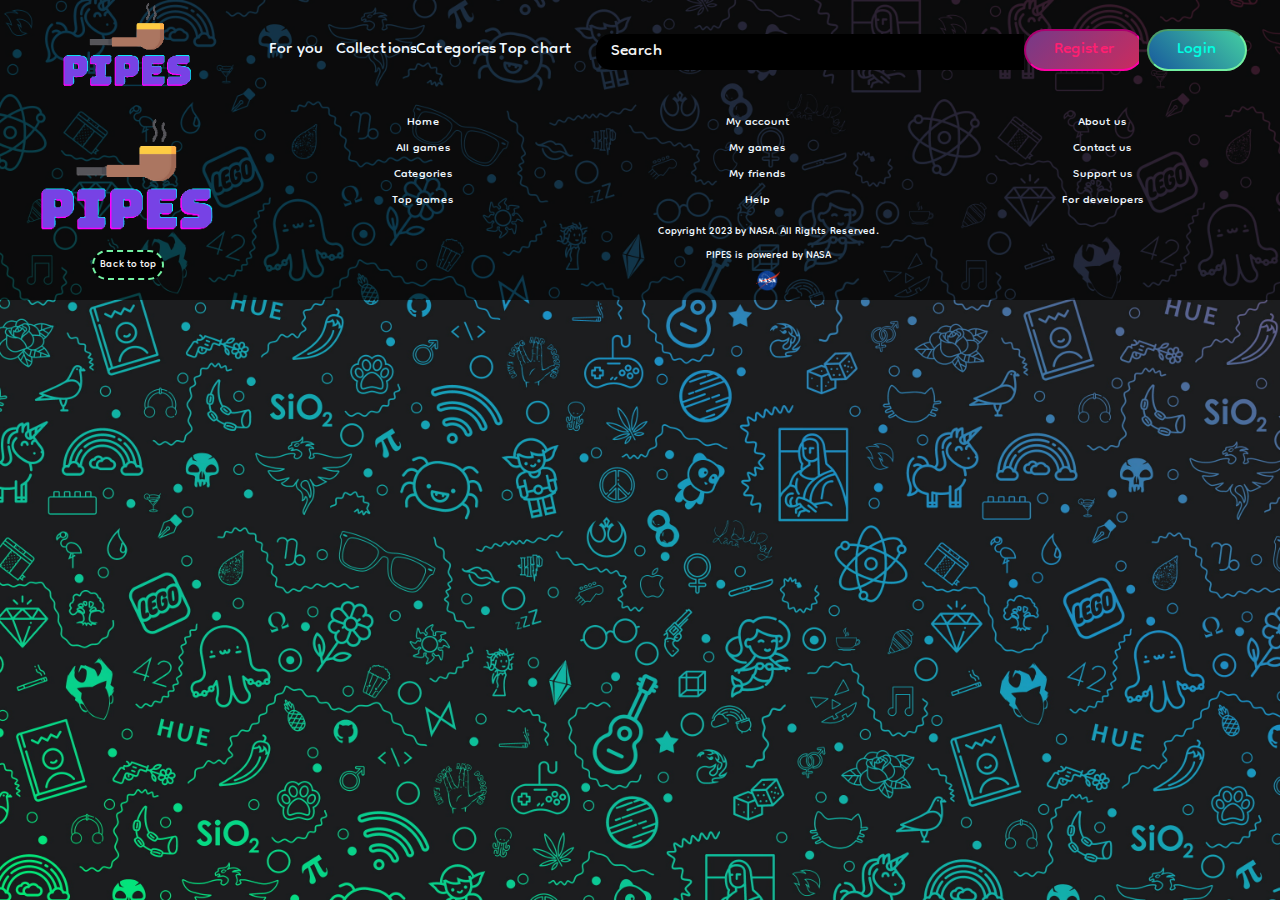
<file: html/layout.html>
<!DOCTYPE html>
<html lang="en">
<head>
    <meta charset="UTF-8">
    <meta http-equiv="X-UA-Compatible" content="IE=edge">
    <meta name="viewport" content="width=device-width, initial-scale=1.0">
    <title>PIPES layout</title>
    <link rel="icon" href="/image/icon.png" type= "image/x-icon">
    <link rel="stylesheet" type = "text/css" href = "/css/main.css">

    <link href="https://fonts.googleapis.com/css2?family=Dongle:wght@700&display=swap" rel="stylesheet"> 
</head>

<boby>
    <header>
      <div id = "header-contain">
        <div id = "logo-header">
            <img src="/image/logo.png" alt="" height="90px">
        </div>
        <div id = "nav-header">
            <div class = "nav-header-items">For you</div>
            <div class = "nav-header-items">Collections</div>
            <div class = "nav-header-items">Categories</div>
            <div class = "nav-header-items">Top chart</div>
        </div>

        <div id = "header-search">
            <div id="searchbar-container">
                <form action="">
                    <input type="text" id="searchbar" placeholder="Search">
                </form>
            </div>
        </div>
        <div id = "buttons-header">
            <div id = "button-header-1">
                <a href="">
                    <button id = "button-header-item1"> Register</button>
                </a>
            </div>
            <div id = "button-header-2">
                <button id = "button-header-item2"> Login</button>
            </div>
        </div>
      </div>
    </header>

    <main>
        
    </main>

    <footer>
        <div id = "footer-content">
             <div id = "logo-footer">
                <div id = "logo-footer-item">
                    <img src="/image/logo.png" alt="" height="120px">
                </div>
                <div id = "back-to-top">
                    <a href="#">
                        <button id = "back-to-top-button">
                             Back to top
                        </button>
                    </a>              
                </div>
             </div>
             <div id = "footer-content-infor">
                <div class="footer-columns">
                    <dl class="list">
                        <dt>Home</dt>
                        <dt>All games</dt>
                        <dt>Categories</dt>
                        <dt>Top games</dt>
                    </dl>
                </div>
                <div class="footer-columns">
                    <dl class="list">
                        <dt>My account</dt>
                        <dt>My games</dt>
                        <dt>My friends</dt>
                        <dt>Help</dt>
                    </dl>
                </div>
                <div class="footer-columns">
                    <dl class="list">
                        <dt>About us</dt>
                        <dt>Contact us</dt>
                        <dt>Support us</dt>
                        <dt>For developers</dt>
                    </dl>
                </div>

                <div id ="the-creator-footer">
                    Copyright 2023 by NASA. All Rights Reserved. 
                    <br>
                    PIPES is powered by NASA
                    <br>

                    <img src="/image/nasa-logo-web-rgb.png" alt="" style="height: 25px;">
 
                </div>

             </div>
        </div>
    </footer>
</boby>

</html>
</file>
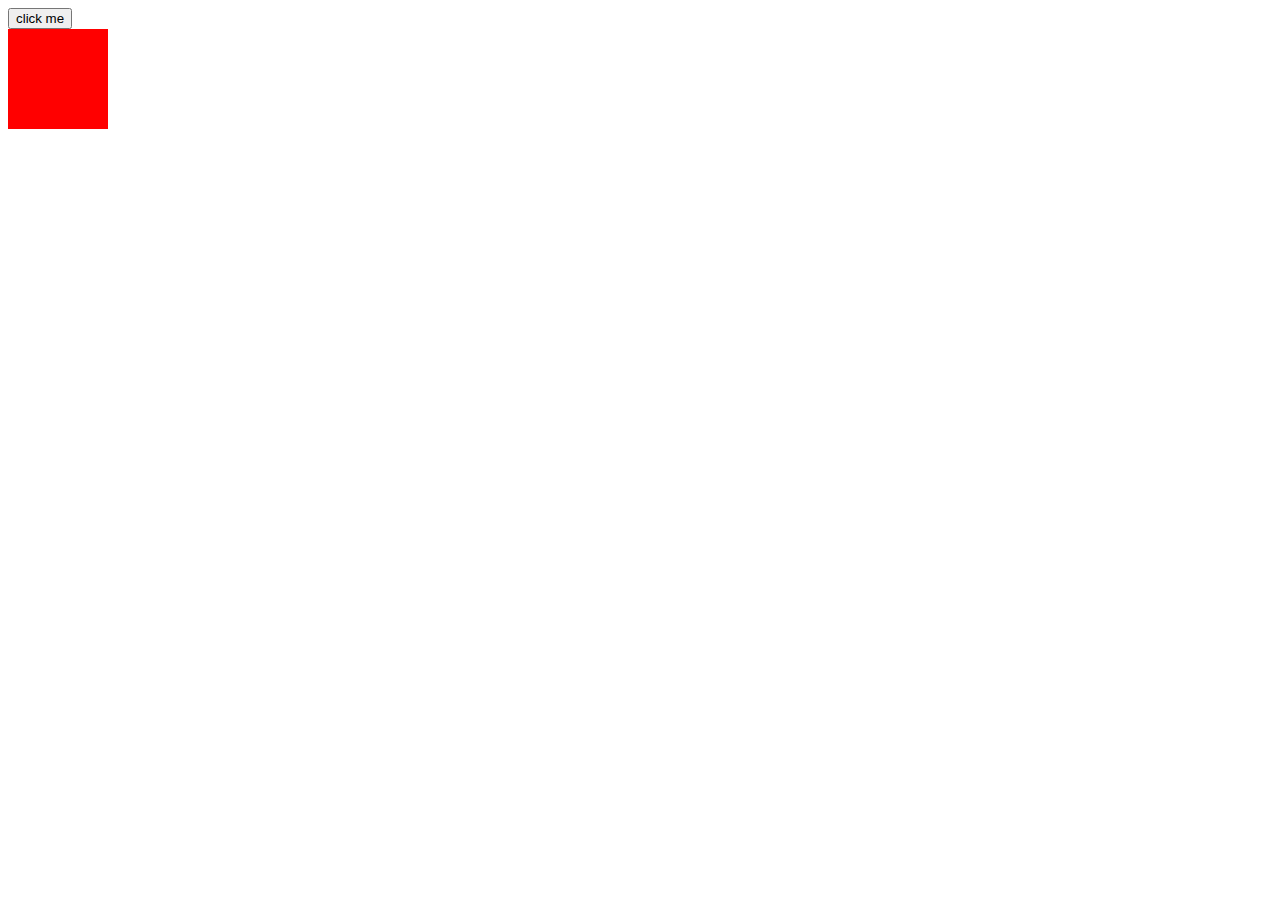
<file: trash/hello.html>
<!DOCTYPE html>
<html lang="en">
<head>
    <meta charset="UTF-8">
    <meta http-equiv="X-UA-Compatible" content="IE=edge">
    <meta name="viewport" content="width=device-width, initial-scale=1.0">
    <title>Document</title>
    <link rel="import" href="layout.html">
</head>

<style>
#content{
  height: 100px;
  width: 100px;
  background-color: red;
  transition: 2s ease;
}
</style>

<body>
    <button id = "clickme"> click me </button>
<div id = "content"> </div>

<script>
    let click = document.getElementById("clickme");
    
    let content = document.getElementById("content");
    
    click.onclick = function(){
      content.style.height = "400px";
      content.style.width = "400px";
      content.style.backgroundColor = "blue";
    }
    </script>
</body>
</html>
</file>
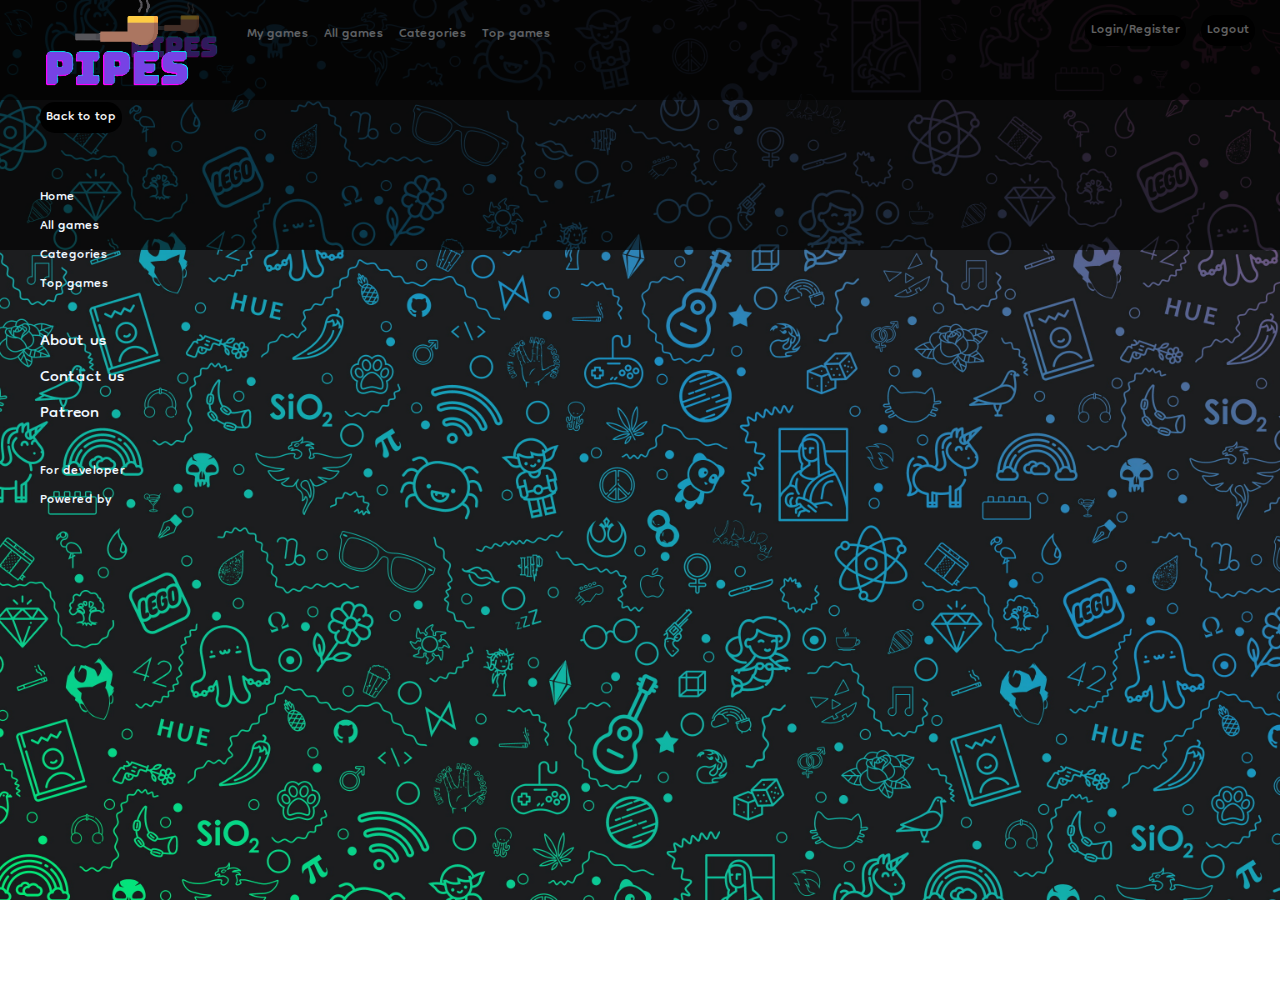
<file: trash/layout.html>
<!DOCTYPE html>
<html lang="en">
<head>
    <meta charset="UTF-8">
    <meta http-equiv="X-UA-Compatible" content="IE=edge">
    <meta name="viewport" content="width=device-width, initial-scale=1.0">
    <title>PIPES</title>
    <link rel="icon" href="/image/icon.png" type= "image\x-icon">
    <link rel="stylesheet" type = "text/css" href = "/css\main.css">

    <link rel="preconnect" href="https://fonts.googleapis.com">
    <link rel="preconnect" href="https://fonts.gstatic.com" crossorigin>
    <link href="https://fonts.googleapis.com/css2?family=Dongle:wght@700&display=swap" rel="stylesheet"> 
    <link rel="stylesheet" href="https://fonts.googleapis.com/css2?family=Material+Symbols+Outlined:opsz,wght,FILL,GRAD@20..48,100..700,0..1,-50..200" />
</head>

<body >
    <header>
     <div id = "header" style="height: 60px; text-align: center; overflow: hidden;"> 
     <span style="float: left; margin: 0; margin-left: 10%;"><img src="/image/logo.png" alt="" height="60px"></span>
     
     <span style="float: left; margin: 0; margin-left: 25px; margin-top: 20px; font-size: 20px;"> My games</span>
     <span style="float: left; margin: 0; margin-left: 15px; margin-top: 20px; font-size: 20px;"> All games</span>
     <span style="float: left; margin: 0; margin-left: 15px; margin-top: 20px; font-size: 20px;"> Categories</span>
     <span style="float: left; margin: 0; margin-left: 15px; margin-top: 20px; font-size: 20px;"> Top games</span>

     <span style="float: right; margin-top: 15px; margin-right: 25px;"><button style="background-color: black; border: none ; border-radius: 15px;"><a href="#" style="font-size: 20px;">Logout</a></button> </span>

     <span style="float: right; font-size: 20px; margin-top: 15px; margin-right: 15px;"><button style="background-color: black; border: none ; border-radius: 15px;"><a href="#" style="font-size: 20px;">Login/Register</a></button></span>
     
     <span style="float: right; font-size: 20px; margin-right: 35px; position: relative; top: 25%; bottom: 25%; overflow: hidden;">
     
     <form style="overflow: hidden;">
     <button style="background-color: black; border: none; border-radius: 50%;" id="searchbutton"><span class="material-symbols-outlined">search</span></button>
     <input type="text" placeholder="Search" id = "searchbar">
    </form>

    </span>
        </div>
    </header>

    <main style="height: 100vh;">

    </main>

    <footer id = "footer" style="height:250px; font-size: 20px;">
        <div id="flexboxfooter" style="width: 100%; height: 100%;">
            <div>
                <ul class = "list_footer">
                    <dt>
                        <span style="position: relative; top: -30px;"><img src="/image/logo.png" alt="" height="100px" style="opacity: 100%;"></span>
                    </dt>

                    <dt>
                        <button style="background-color: black; border: none ; border-radius: 15px; position: relative; top: -30px;"><a href="#" style="font-size:20px;">Back to top</a></button>
                    </dt>
                </ul>
            </div>
            <div>
                <ul>
                    <dt>Home</dt>
                    <dt>All games</dt>
                    <dt>Categories</dt>
                    <dt>Top games</dt>
                </ul>
            </div>
            <div>
                <ul style="font-size: 25px;">
                    <dt>About us</dt>
                    <dt>Contact us</dt>
                    <dt>Patreon</dt>
                </ul>
            </div>
            <div>
                <ul>
                    <dt>For developer</dt>
                    <dt>Powered by</dt>
                    <dt></dt>
                </ul>
            </div>
        </div>
    </footer>

</body>
</html>
</file>
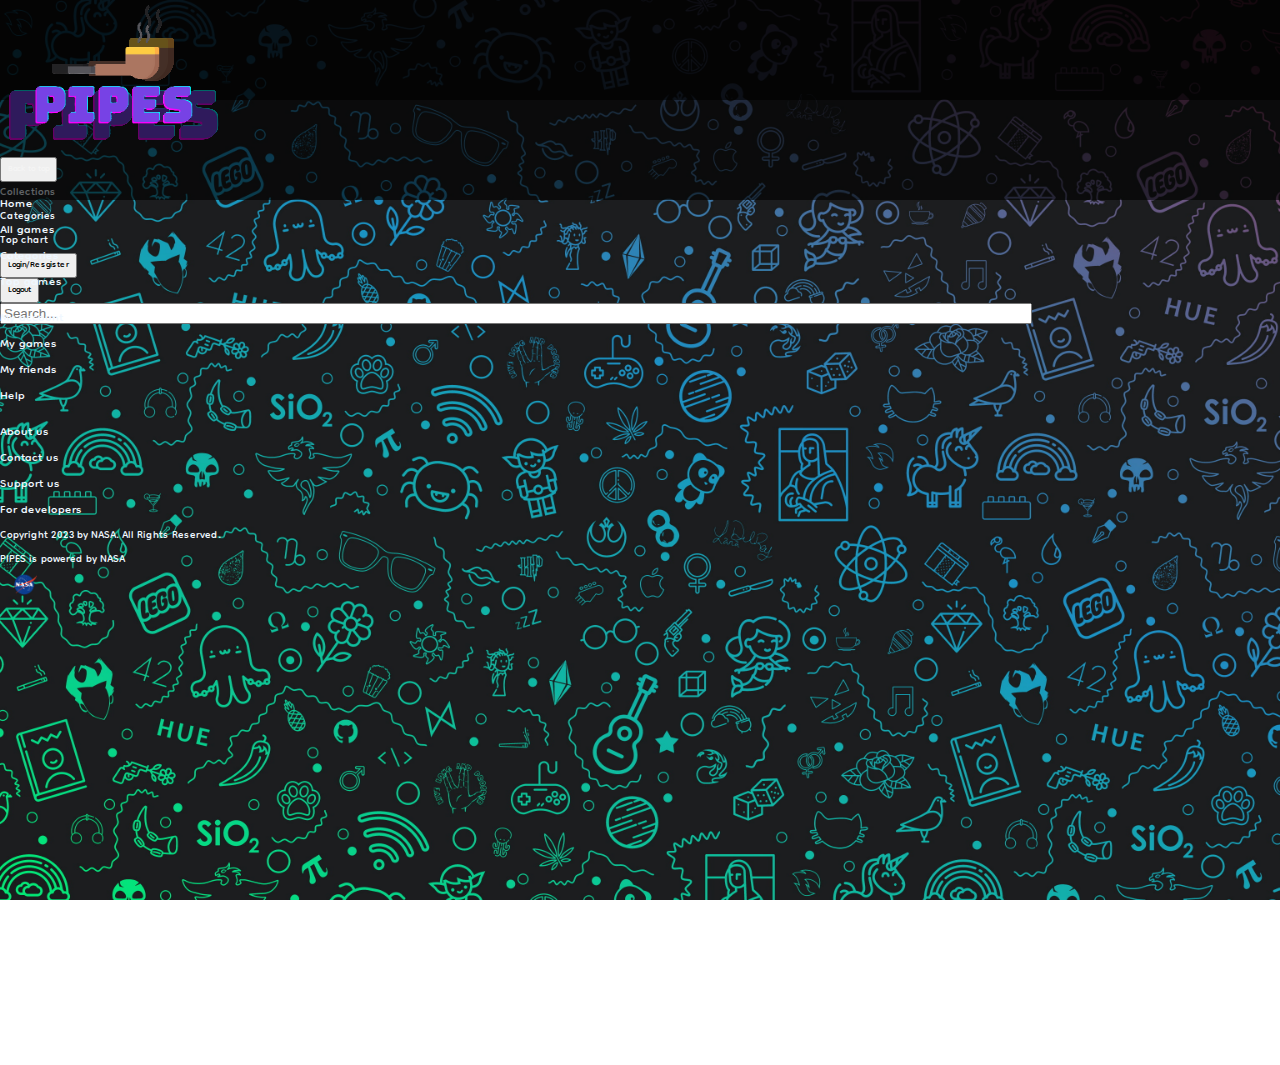
<file: trash/layout1.html>
<!DOCTYPE html>
<html lang="en">
<head>
    <meta charset="UTF-8">
    <meta http-equiv="X-UA-Compatible" content="IE=edge">
    <meta name="viewport" content="width=device-width, initial-scale=1.0">
    <title>PIPES</title>

    <link rel="icon" href="/image/icon.png" type= "image\x-icon">
    <link rel="stylesheet" type = "text/css" href = "/css\main.css">

    <link rel="preconnect" href="https://fonts.googleapis.com">
    <link rel="preconnect" href="https://fonts.gstatic.com" crossorigin>
    <link href="https://fonts.googleapis.com/css2?family=Dongle:wght@700&display=swap" rel="stylesheet"> 
    <link rel="stylesheet" href="https://fonts.googleapis.com/css2?family=Material+Symbols+Outlined:opsz,wght,FILL,GRAD@20..48,100..700,0..1,-50..200" />
</head>

<body>
    <header>
        <div class="header"></div>
        <div class="header-logo">
            <div id = "logo">
                 <img src="/image/logo.png" alt="" height="90%">
            </div>
            <div id="sub-menu-header">
                <div>For you</div>
                <div>Collections</div>
                <div>Categories</div>
                <div>Top chart</div>
            </div>

            <div id="button-header">
                 <div>
                    <button id="login-button">Login/Resgister</button>
                 </div>
                 <div>
                    <button id="logout-button">Logout</button>
                 </div>
            </div>

            <div id="search-bar-header">
                  <div>
                     <form action="">
                        <input type="text" placeholder="Search..." style="display: inline; width: 80%;">
                     </form>
                  </div>
            </div>
        </div>
    </header>

    <main style="position:relative; height: 107.2vh;">

    </main>
    
    
    <footer>
        <div class="footer">
            <div class="footer-background"></div>
            <div class = "footer-content">
               <div class="logo-footer">
                 <div>
                    <img src="/image/logo.png" alt="logo" style="scale: 0.75;">
                 </div>
                 <div><button id="foot-button"><a href="#">Back to top</a></button></div>
               </div>
               <div class="footer-the-content">
                  <div class="footer-flex-content">
                    <div>
                        <dl class="list">
                            <dt>Home</dt>
                            <dt>All games</dt>
                            <dt>Categories</dt>
                            <dt>Top games</dt>
                        </dl>
                    </div>
                    <div>
                        <dl class="list">
                            <dt>My account</dt>
                            <dt>My games</dt>
                            <dt>My friends</dt>
                            <dt>Help</dt>
                        </dl>
                    </div>
                    <div>
                        <dl class="list">
                            <dt>About us</dt>
                            <dt>Contact us</dt>
                            <dt>Support us</dt>
                            <dt>For developers</dt>
                        </dl>
                    </div>

                  </div>
                  <div class="the-creator-footer">
                    Copyright 2023 by NASA. All Rights Reserved. 
                    <br>
                    PIPES is powered by NASA
                    <br>

                    <img src="/image/nasa-logo-web-rgb.png" alt="" style="height: 25px;">
 
                  </div>
               </div>
            </div>
        </div>
    </footer>

</body>

</html>
</file>
<file: css/main.css>
body {
    background-image: url(/image/wallpaper.jpg);
    background-repeat: no-repeat;
    background-size: cover;
    background-attachment: fixed;
    min-height: 100vh;
    padding:0px;
    margin:0px;
    color: aliceblue;
    font-family: 'Dongle', sans-serif;
    display: flex;
    flex-direction: column;
}

header{
   background-color: rgba(0, 0, 0, 0.6);
   width: 100%;
   height: 100px;
}

footer{
    position: absolute;
    margin-top: auto;
    height: 200px;
    width: 100%;
    background-color: rgba(0, 0, 0, 0.6);
}

a {
    color: whitesmoke;
    text-decoration: none;
    font-family:'Dongle', sans-serif;
}

a:visited{
    color: whitesmoke;
}

a:active{
    color: whitesmoke;
}

#header-contain{
    position: relative;
    width: 100%;
    height: 100%;
    display: flex;
    flex-direction: row;
    align-items: center;
}

#logo-header{
    width: 20%;
    height: 100%;
    text-align: center;
    color: black;
    overflow: scroll;
}

#nav-header{
    width: 25%;
    height: 100%;
    display: flex;
    flex-direction: row;
    align-items: center;
    overflow: hidden;
}

.nav-header-items{
    width: 25%;
    font-size: 25px;
    text-align: center;
    overflow: scroll;
}

.nav-header-items:hover{color: #65e3fc;}

#header-search{
    width: 35%;
    height: 100%;
    color: black;

    display: flex;
    flex-direction: row;
    align-items: center;

    overflow:scroll;
}

#searchbar-container{
    margin-left: 20px;
    margin-top: 20px;
}

#searchbar{
    font-size: 25px;
    background-color: rgb(0, 0, 0);
    border-style:hidden;
    border-radius: 15px;
    width: 450px;
    height: 100%;
    font-family: 'Dongle', sans-serif;
    padding: 15px;
    padding-top: 0px;
    padding-bottom: 0px;
    color: aliceblue;
    position: relative;
    bottom: 8px;
}

#searchbar::placeholder{
    font-family: 'Dongle', sans-serif;
    font-size: 25px;
    color: whitesmoke;
}

#header-seach-button{
    height: 25px;
    width: 25px;
}

#buttons-header{
    width: 18%;
    height: 100%;
    color:black;
    display: flex;
    flex-direction: row;
    align-items: center;
    overflow: scroll;
}

#button-header-1{
    width: 50%;
    text-align: center;
    overflow: scroll;
}

button{
    font-family: 'Dongle', sans-serif;
}

#button-header-2{
    width: 50%;
    text-align: center;
    overflow: scroll;
}

#button-header-item1{
    background-image: linear-gradient(-45deg,#cc2b5e, #753a88);
    color: #ff1f71;
    font-family: 'Dongle', sans-serif;
    border-radius: 25px;
    font-size: 25px;
    width: 120px;
    border-style: inset;
    border-color: #ff00a6;
}

#button-header-item2{
    background-image: linear-gradient(-135deg,#43cea2 , #185a9d);
    color: rgb(0, 255, 225);
    font-family: 'Dongle', sans-serif;
    border-radius: 25px;
    font-size: 25px;
    width: 100px;
    border-style: inset;
    border-color:#73f0a1;
}

#footer-content{
    height: 100%;
    width: 100%;
    display: flex;
    flex-direction: row;
}

#logo-footer{
    width: 20%;
    height: 100%;
    text-align: center;

    display: grid;
    grid-template-rows: 75% 25%;
}

#logo-footer-item{
    margin-top: 15px;
    text-align: center;
}

#back-to-top-button{
    font-family: 'Dongle', sans-serif;
    background-color: black;
    color: whitesmoke;
    font-size: 16px;

    border-style:dashed;
    border-radius: 15px;
    border-color: #73f0a1;
}

#footer-content-infor{
    width: 80%;
    height: 100%;
    display: grid;
    grid-template-columns: auto auto auto;
    grid-template-rows: 60% 40%;
    align-items: baseline;
}

.footer-columns{
    text-align: center;
}

.list{
    margin: 0;
    margin-top: 10px;
    font-size: 18px;
}

.list > dt:hover{
    text-decoration: underline;
}

#the-creator-footer{
    grid-column: 1/4;
    width: 100%;
    text-align: center;
}

button:hover{
    cursor: pointer;
}

a:hover{
    cursor: pointer;
}
</file>
